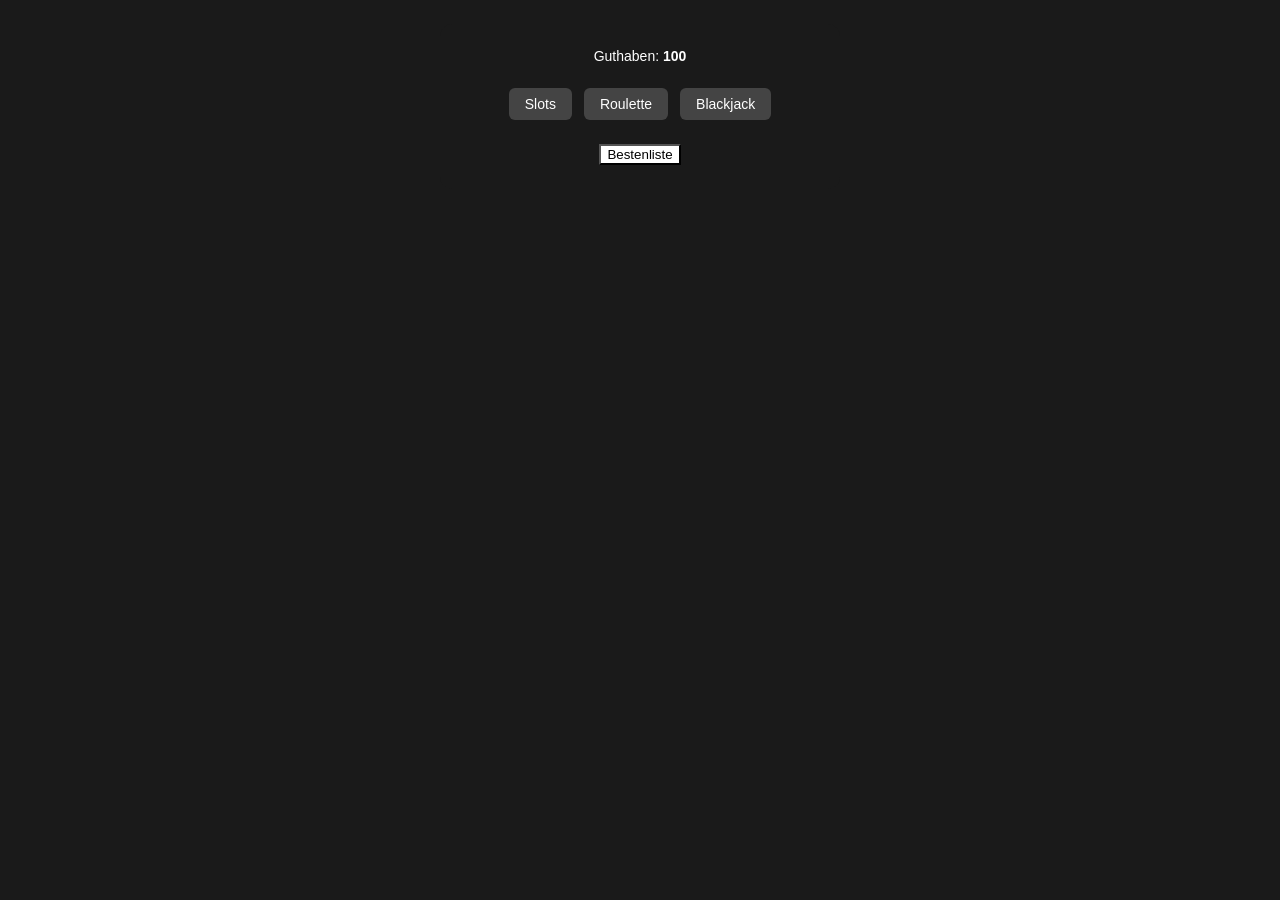
<file: index.html>
<!DOCTYPE html>
<html lang="de">
<head>
  <meta charset="UTF-8">
  <meta name="viewport" content="width=device-width, initial-scale=1.0">
  <title>Slot Maschine</title>
  <link rel="stylesheet" href="format.css">
</head>
<body>
  <div class="menu">
    <div class="status-bar">
      <div>Guthaben: <span id="credits">100</span></div>
    </div>
    <div class="maschinen auswahl">
      <button id="slot-machine">Slots</button>
      <button id="roulette">Roulette</button>
      <button id="blackjack">Blackjack</button>
    </div>
      <button id="highscore-button">Bestenliste</button>
    </div>
  </div>

  <script src="index.js"></script>
</body>
</html>
</file>
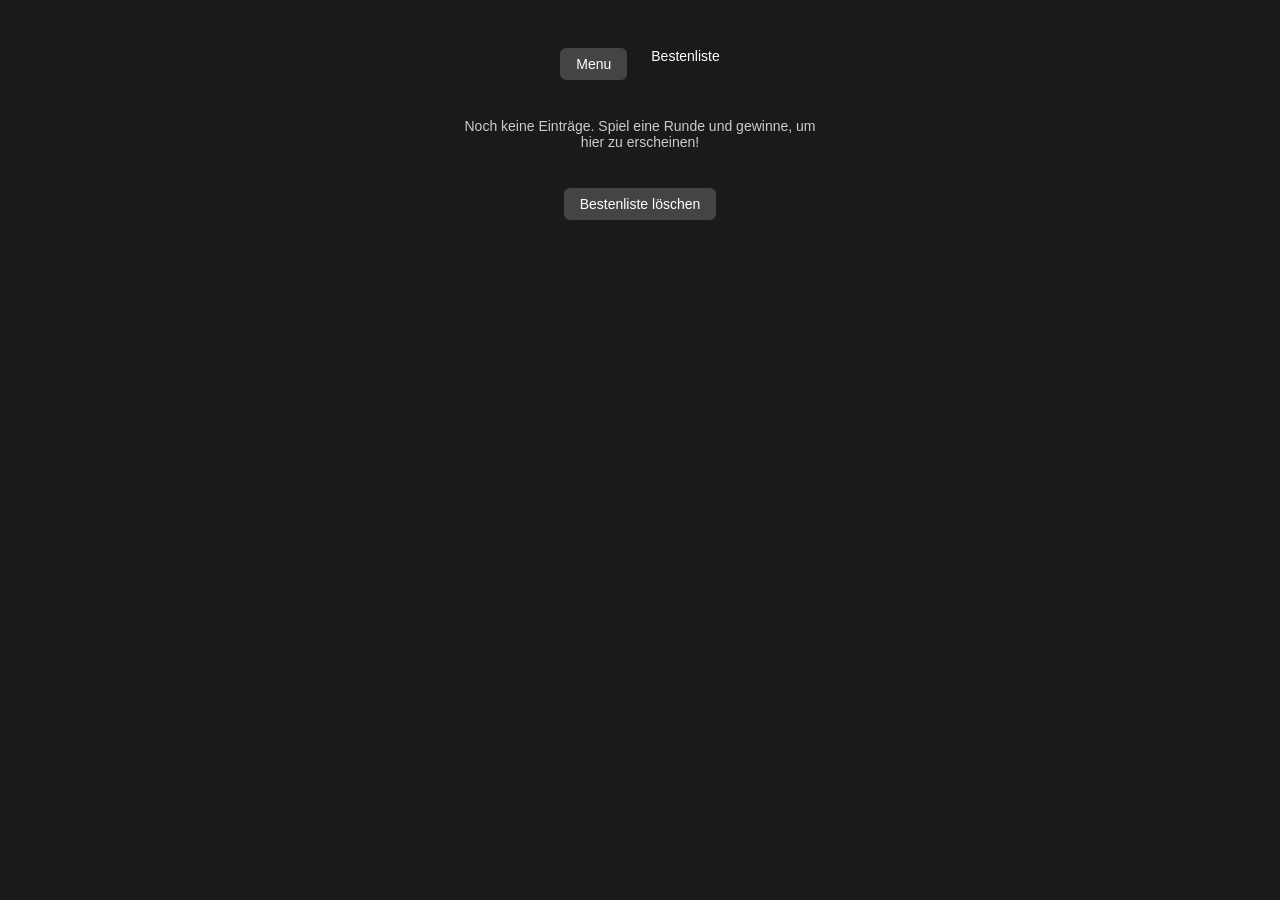
<file: Bestenliste.html>
<!DOCTYPE html>
<html lang="de">
<head>
  <meta charset="UTF-8">
  <title>Bestenliste - Slot Maschine</title>
  <link rel="stylesheet" href="format.css">
</head>
<body>
  <div class="menu">
    <div class="status-bar">
      <button id="esc">Menu</button>
      <div>Bestenliste</div>
    </div>

    <table id="highscore-table">
      <thead>
        <tr>
          <th>#</th>
          <th>Name</th>
          <th>Punktzahl</th>
        </tr>
      </thead>
      <tbody id="highscore-body">
        <!-- wird per JavaScript befüllt -->
      </tbody>
    </table>

    <p id="empty-message" style="display:none;">Noch keine Einträge. Spiel eine Runde und gewinne, um hier zu erscheinen!</p>

    <button id="clear-scores">Bestenliste löschen</button>
  </div>

  <script src="bestenliste.js"></script>
</body>
</html>
</file>
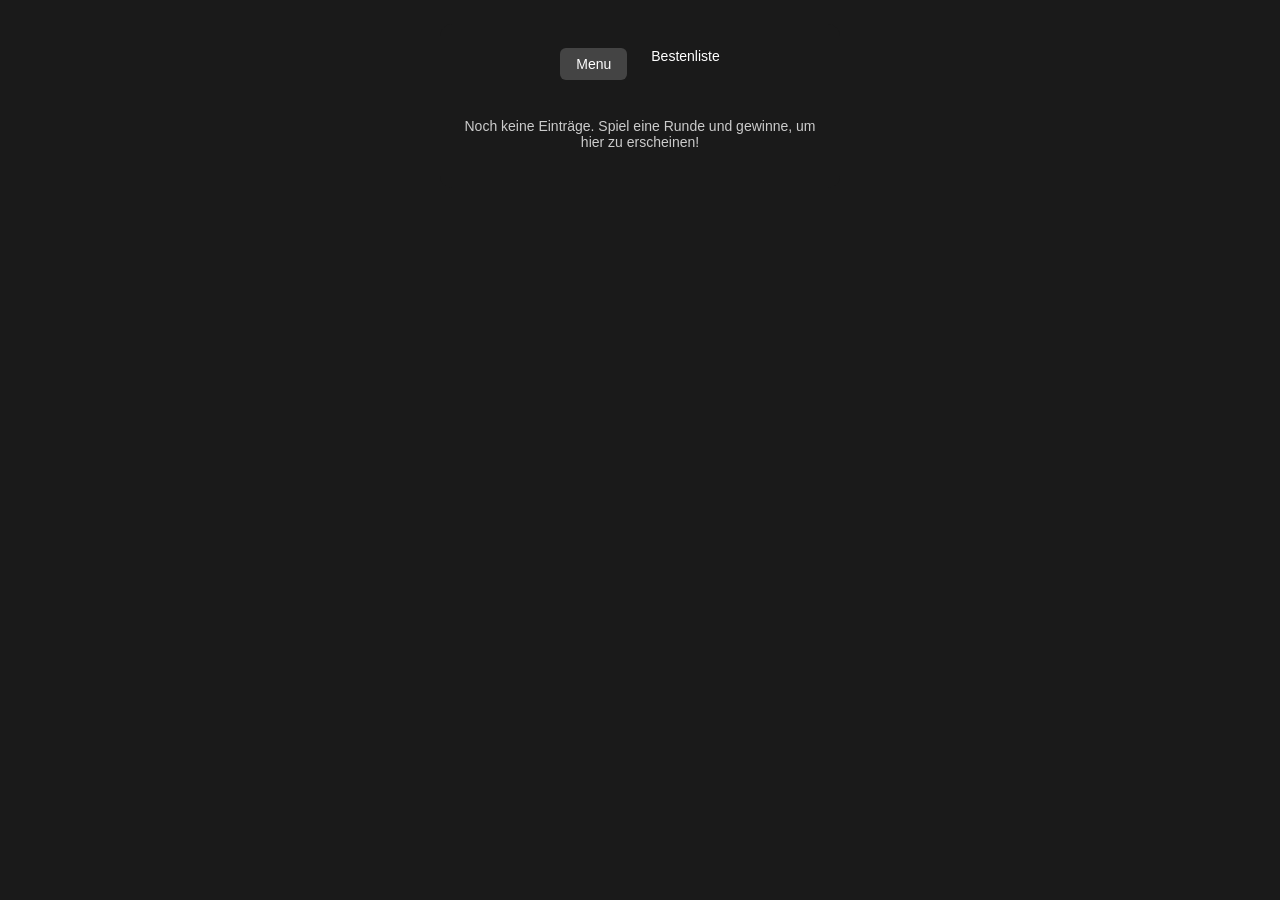
<file: bestenliste.html>
<!DOCTYPE html>
<html lang="de">
<head>
  <meta charset="UTF-8">
  <meta name="viewport" content="width=device-width, initial-scale=1.0">
  <title>Bestenliste - Slot Maschine</title>
  <link rel="stylesheet" href="format.css">
</head>
<body>
  <div class="menu">
    <div class="status-bar">
      <button id="esc">Menu</button>
      <div>Bestenliste</div>
    </div>

    <table id="highscore-table">
      <thead>
        <tr>
          <th>#</th>
          <th>Name</th>
          <th>Punktzahl</th>
        </tr>
      </thead>
      <tbody id="highscore-body">
        
      </tbody>
    </table>

    <p id="empty-message" style="display:none;">Noch keine Einträge. Spiel eine Runde und gewinne, um hier zu erscheinen!</p>

  
  </div>

  <script src="highscore.js"></script>
  <script src="bestenliste.js"></script>
</body>
</html>
</file>
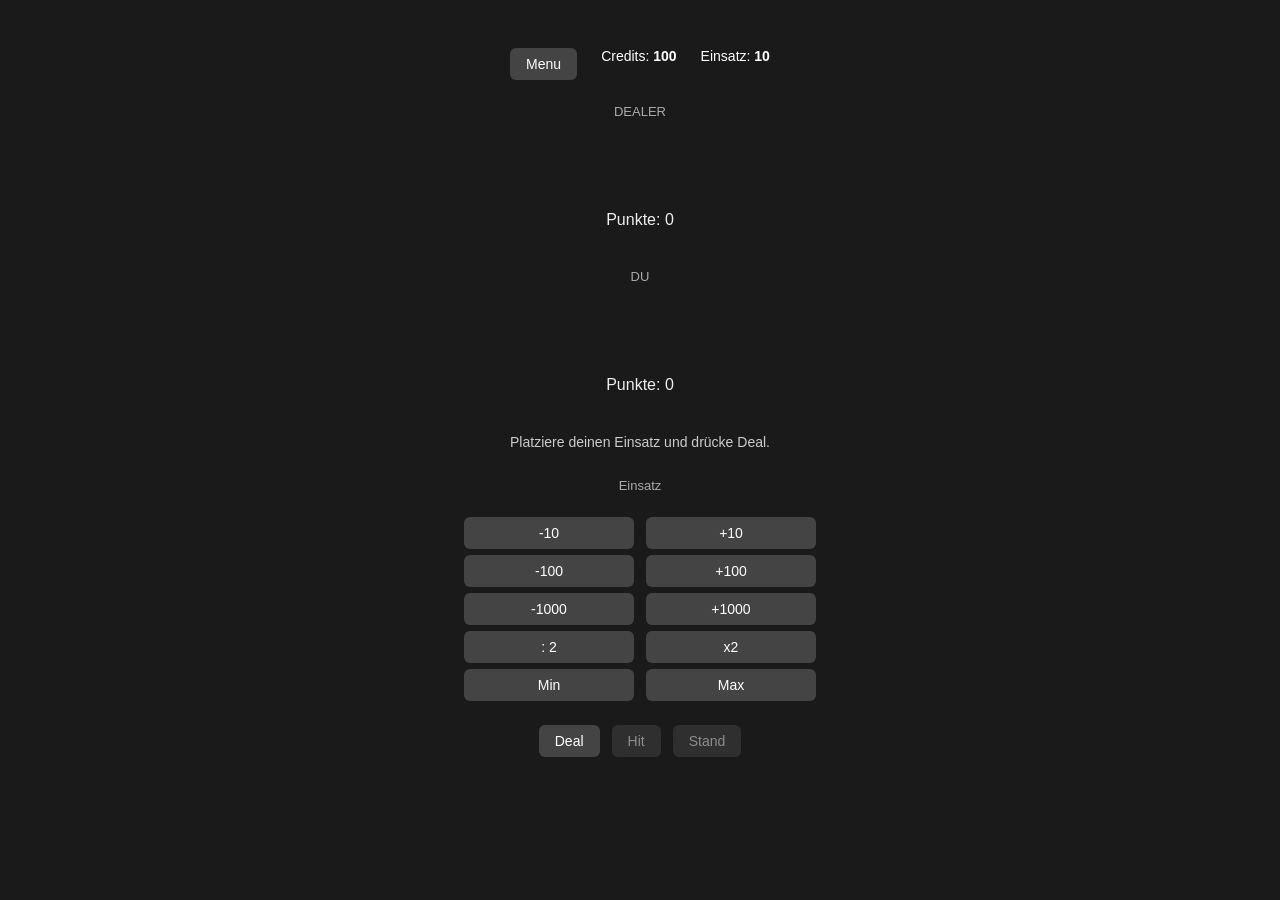
<file: blackjack.html>
<!DOCTYPE html>
<html lang="de">
<head>
  <meta charset="UTF-8">
  <meta name="viewport" content="width=device-width, initial-scale=1.0">
  <title>Blackjack</title>
  <link rel="stylesheet" href="format.css">
</head>
<body>
  <div class="menu">
    <div class="status-bar">
      <button id="esc">Menu</button>
      <div>Credits: <span id="credits">0</span></div>
      <div>Einsatz: <span id="bet-display">0</span></div>
    </div>

    <div class="dealer-area">
      <p class="hand-label">Dealer</p>
      <div class="hand" id="dealer-hand"></div>
      <p>Punkte: <span id="dealer-score">0</span></p>
    </div>

    <div class="player-area">
      <p class="hand-label">Du</p>
      <div class="hand" id="player-hand"></div>
      <p>Punkte: <span id="player-score">0</span></p>
    </div>

    <p id="message">Platziere deinen Einsatz und drücke Deal.</p>

    <div class ="controls">
      <span class="bet-label">Einsatz</span>
    </div>
    <div style="display:flex; gap:12px; width:100%;">
    <div class="controls1">
      <button id="bet-minus-10">-10</button>
      <button id="bet-minus-100">-100</button>
      <button id="bet-minus-1000">-1000</button>
      <button id="bet-minus-halb">: 2</button>
      <button id="bet-minus-Min">Min</button>
    </div>
    <div class="controls1">
      <button id="bet-plus-10">+10</button>
      <button id="bet-plus-100">+100</button>
      <button id="bet-plus-1000">+1000</button>
      <button id="bet-plus-x2"> x2</button>
      <button id="bet-plus-Max">Max</button>
    </div>
    </div>

    <div class="controls">
      <button id="deal-btn">Deal</button>
      <button id="hit-btn" disabled>Hit</button>
      <button id="stand-btn" disabled>Stand</button>
    </div>
  </div>

  <script src="highscore.js"></script>
  <script src="blackjack.js"></script>
</body>
</html>
</file>
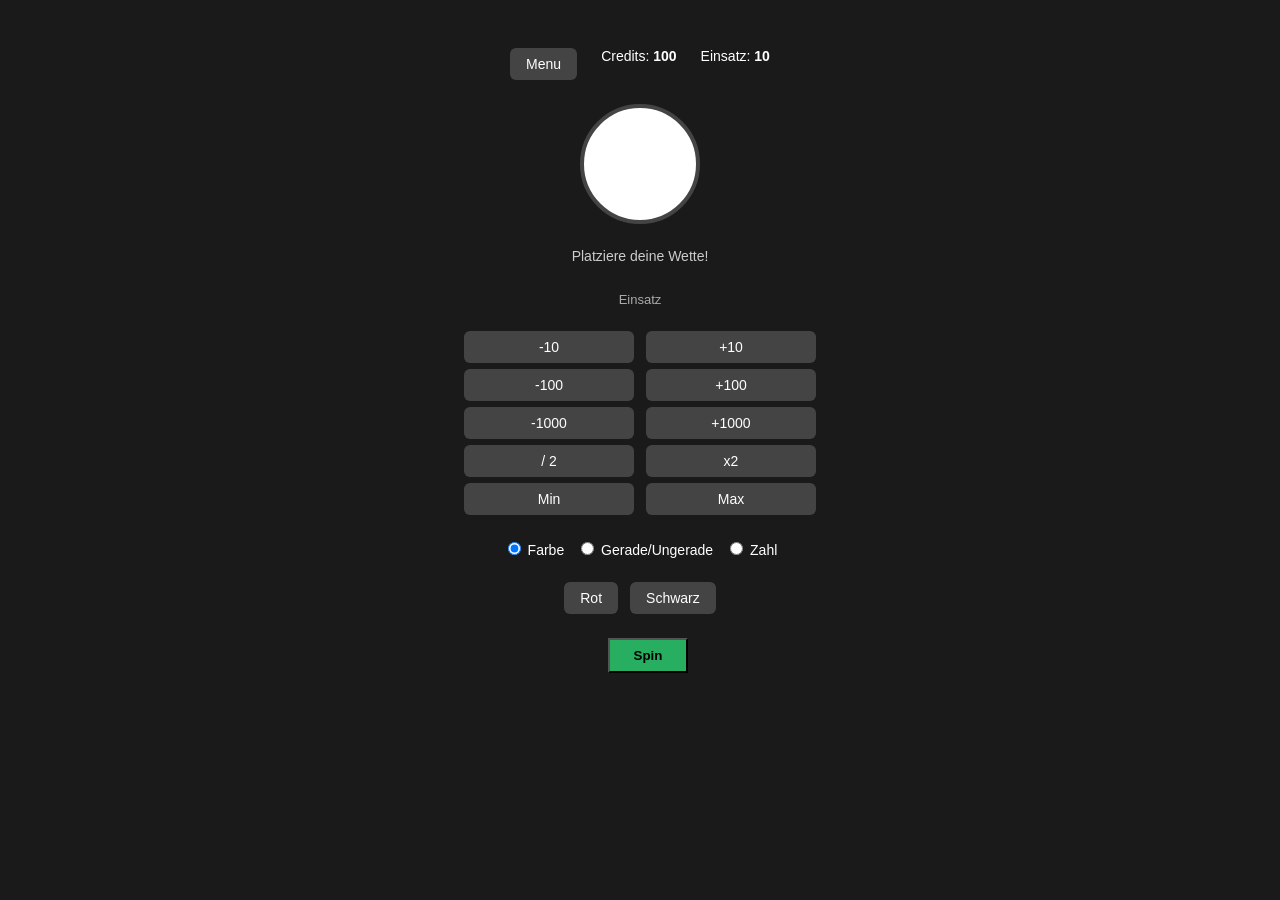
<file: roulette.html>
<!DOCTYPE html>
<html lang="de">
<head>
  <meta charset="UTF-8">
  <meta name="viewport" content="width=device-width, initial-scale=1.0">
  <title>Roulette</title>
  <link rel="stylesheet" href="format.css">
</head>
<body>
  <div class="menu">
    <div class="status-bar">
      <button id="esc">Menu</button>
      <div>Credits: <span id="credits">0</span></div>
      <div>Einsatz: <span id="bet-display">0</span></div>
    </div>

    <div class="roulette-wheel" id="wheel">0</div>

    <p id="message">Platziere deine Wette!</p>

    <div class ="controls">
      <span class="bet-label">Einsatz</span>
    </div>
    <div style="display:flex; gap:12px; width:100%;">
    <div class="controls1">
      <button id="bet-minus-10">-10</button>
      <button id="bet-minus-100">-100</button>
      <button id="bet-minus-1000">-1000</button>
      <button id="bet-minus-/2">/ 2</button>
      <button id="bet-minus-Min">Min</button>
      
    </div>
    <div class="controls1">
      <button id="bet-plus-10">+10</button>
      <button id="bet-plus-100">+100</button>
      <button id="bet-plus-1000">+1000</button>
      <button id="bet-plus-x2">x2</button>
      <button id="bet-plus-Max">Max</button>
    </div>
    </div>

    <div class="bet-type">
      <label><input type="radio" name="bet-type" value="color" checked> Farbe</label>
      <label><input type="radio" name="bet-type" value="parity"> Gerade/Ungerade</label>
      <label><input type="radio" name="bet-type" value="number"> Zahl</label>
    </div>

    <div class="bet-options" id="color-options">
      <button class="bet-choice" data-choice="red">Rot</button>
      <button class="bet-choice" data-choice="black">Schwarz</button>
    </div>

    <div class="bet-options" id="parity-options" style="display:none;">
      <button class="bet-choice" data-choice="even">Gerade</button>
      <button class="bet-choice" data-choice="odd">Ungerade</button>
    </div>

    <div class="bet-options" id="number-options" style="display:none;">
      <input type="number" id="number-input" min="0" max="36" value="0">
    </div>

    <button id="spin-btn">Spin</button>
  </div>

  <script src="highscore.js"></script>
  <script src="roulette.js"></script>
</body>
</html>
</file>
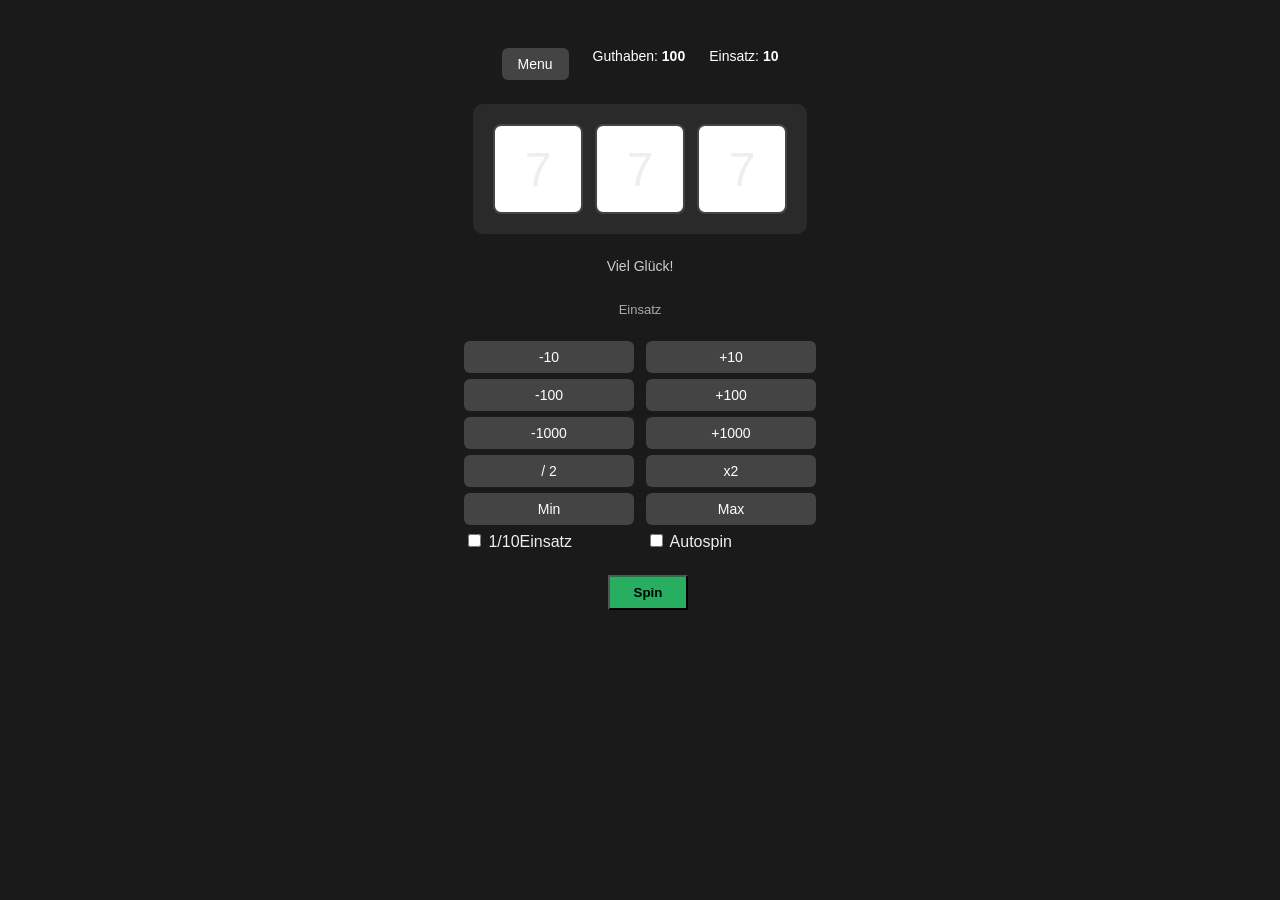
<file: slots.html>
<!DOCTYPE html>
<html lang="de">
<head>
  <meta charset="UTF-8">
  <meta name="viewport" content="width=device-width, initial-scale=1.0">
  <title>Slot Maschine</title>
  <link rel="stylesheet" href="format.css">
</head>
<body>
  <div class="slot-machine">
    <div class="status-bar">
      <button id="esc"> Menu</button>
      <div>Guthaben: <span id="credits"></span></div>
      <div>Einsatz: <span id="bet-display">10</span></div>
    </div>

    <div class="reels">
      <div class="reel-window" id="reel0">7</div>
      <div class="reel-window" id="reel1">7</div>
      <div class="reel-window" id="reel2">7</div>
    </div>

    <p id="message">Viel Glück!</p>

    <div class ="controls">
      <span class="bet-label">Einsatz</span>
    </div>
    <div style="display:flex; gap:12px; width:100%;">
    <div class="controls1">
      <button id="bet-minus-10">-10</button>
      <button id="bet-minus-100">-100</button>
      <button id="bet-minus-1000">-1000</button>
      <button id="bet-minus-/2">/ 2</button>
      <button id="bet-minus-Min">Min</button>
      <switch id="autospin-toggle">
        <input type="checkbox" id="auto-max-einsatz">
        <label for="auto-max-einsatz">1/10Einsatz</label>
      </switch>
    </div>
    <div class="controls1">
     <button id="bet-plus-10">+10</button>
      <button id="bet-plus-100">+100</button>
      <button id="bet-plus-1000">+1000</button>
      <button id="bet-plus-x2">x2</button>
      <button id="bet-plus-Max">Max</button>
      <switch id="autospin-toggle">
        <input type="checkbox" id="autospin">
        <label for="autospin">Autospin</label>
      </switch>
    </div>
    </div>
    <div class="controls2">
      <button id="spin-btn">Spin</button>
  </div>

  <script src="highscore.js"></script>
  <script src="slots.js"></script>
</body>
</html>
</file>
<file: format.css>
* {
  box-sizing: border-box;
}

html, body {
  margin: 0;
  padding: 0;
  background: #1a1a1a;
}

.slot-machine {
  display: flex;
  flex-direction: column;
  align-items: center;
  gap: 1.5rem;
  padding: 1.5rem;
  font-family: Arial, sans-serif;
  background: #1a1a1a;
  color: #eee;
  border-radius: 12px;
  width: 100%;
  max-width: 400px;
  margin: 0 auto;
}

.menu {
  display: flex;
  flex-direction: column;
  align-items: center;
  gap: 1.5rem;
  padding: 1.5rem;
  font-family: Arial, sans-serif;
  background: #1a1a1a;
  color: #eee;
  border-radius: 12px;
  width: 100%;
  max-width: 400px;
  margin: 0 auto;
}

.status-bar {
  display: flex;
  flex-wrap: wrap;
  justify-content: center;
  row-gap: 8px;
  gap: 24px;
  font-size: 14px;
  color: #ffffff;
  width: 100%;
}

.status-bar span {
  font-weight: bold;
  color: #fff;
}

.reels {
  background: #2a2a2a;
  border-radius: 10px;
  padding: 20px;
  display: flex;
  gap: 12px;
}

.reel-window {
  width: 90px;
  height: 90px;
  background: #fff;
  border: 2px solid #444;
  border-radius: 8px;
  display: flex;
  align-items: center;
  justify-content: center;
  font-size: 48px;
  overflow: hidden;
}

#message {
  font-size: 14px;
  color: #ccc;
  min-height: 20px;
  margin: 0;
}

.controls {
  display: flex;
  align-items: center;
  gap: 12px;
}

.controls button {
  padding: 8px 16px;
  border: none;
  border-radius: 6px;
  background: #444;
  color: #fff;
  cursor: pointer;
  font-size: 14px;
}

.controls button:hover {
  background: #555;
}

.controls button:disabled {
  opacity: 0.5;
  cursor: not-allowed;
}

#spin-btn {
  margin-left: 16px;
  padding: 8px 24px;
  font-weight: bold;
  background: #27ae60;
}

#spin-btn:hover {
  background: #27ae60;
}

.bet-label {
  font-size: 13px;
  color: #aaa;
  min-width: 50px;
  text-align: center;
}

#highscore-table {
  width: 100%;
  border-collapse: collapse;
  background: #2a2a2a;
  border-radius: 10px;
  overflow: hidden;
  font-size: 14px;
}

#highscore-table th,
#highscore-table td {
  padding: 10px 14px;
  text-align: left;
}

#highscore-table th {
  background: #333;
  color: #aaa;
  font-weight: bold;
  font-size: 13px;
  text-transform: uppercase;
}

#highscore-table td {
  border-top: 1px solid #3a3a3a;
  color: #eee;
}

#highscore-table tbody tr:first-child td {
  color: #f1c40f;
  font-weight: bold;
}

#empty-message {
  font-size: 14px;
  color: #ccc;
  text-align: center;
}

#clear-scores {
  padding: 8px 16px;
  border: none;
  border-radius: 6px;
  background: #444;
  color: #fff;
  cursor: pointer;
  font-size: 14px;
}

#clear-scores:hover {
  background: #c0392b;
}

#esc {
  padding: 8px 16px;
  border: none;
  border-radius: 6px;
  background: #444;
  color: #fff;
  cursor: pointer;
  font-size: 14px;
}

#esc:hover {
  background: #555;
}

.maschinen.auswahl {
  display: flex;
  gap: 12px;
}

.maschinen.auswahl button {
  padding: 8px 16px;
  border: none;
  border-radius: 6px;
  background: #444;
  color: #fff;
  cursor: pointer;
  font-size: 14px;
}

.maschinen.auswahl button:hover {
  background: #555;
}

#highscore-button {
  background: #fff !important;
}

#highscore-button:hover {
  background: #fff !important;
}
.roulette-wheel {
  width: 120px;
  height: 120px;
  border-radius: 50%;
  background: #fff;
  border: 4px solid #444;
  display: flex;
  align-items: center;
  justify-content: center;
  font-size: 36px;
  font-weight: bold;
  color: #fff;
}

.bet-type {
  display: flex;
  gap: 12px;
  font-size: 14px;
  color: #fff;
}

.bet-options {
  display: flex;
  gap: 12px;
}

.bet-choice {
  padding: 8px 16px;
  border: none;
  border-radius: 6px;
  background: #444;
  color: #fff;
  cursor: pointer;
  font-size: 14px;
 
}

.bet-choice:hover {
  background: #000;
}

.bet-choice[data-choice="red"].active {
  background: #fff;
  color: #e74c3c;
}
.bet-choice[data-choice="black"].active {
  background: #fff;
  color: #000;
}
.spin-button {
  padding: 8px 24px;
  border: none;
  border-radius: 6px;
  background: #27ae60;
  color: #fff;
  cursor: pointer;
  font-size: 14px;
}

#number-input {
  width: 60px;
  padding: 6px;
  border-radius: 6px;
  border: none;
  font-size: 14px;
  text-align: center;
}
.dealer-area, .player-area {
  width: 100%;
  text-align: center;
}

.hand-label {
  font-size: 13px;
  color: #aaa;
  text-transform: uppercase;
  margin: 0 0 6px 0;
}

.hand {
  display: flex;
  gap: 8px;
  justify-content: center;
  flex-wrap: wrap;
  min-height: 70px;
}

.card {
  width: 50px;
  height: 70px;
  background: #fff;
  color: #1a1a1a;
  border-radius: 6px;
  display: flex;
  align-items: center;
  justify-content: center;
  font-size: 18px;
  font-weight: bold;
}

.card.red-card {
  color: #c0392b;
}

.card.hidden-card {
  background: #444;
  color: #fff;
  font-size: 28px;
}
.controls1 {
  display: flex;
  flex-direction: column;
  gap: 6px;
  flex: 1;
  min-width: 0;
}

.controls1 button {
  width: 100%;
  padding: 8px 0;
  border: none;
  border-radius: 6px;
  background: #444;
  color: #fff;
  cursor: pointer;
  font-size: 14px;
}

.controls1 button:hover {
  background: #555;
}
.bet-choice.active {
  background: #555;
  border: 2px solid #fff;
}

/* ===== Responsive: Handy / kleine Bildschirme ===== */
@media (max-width: 420px) {
  .slot-machine,
  .menu {
    max-width: 100%;
    border-radius: 0;
    min-height: 100vh;
    padding: 1rem;
    gap: 1rem;
  }

  .reels {
    padding: 12px;
    gap: 8px;
  }

  .reel-window {
    flex: 1;
    width: auto;
    aspect-ratio: 1 / 1;
    font-size: 36px;
  }

  .roulette-wheel {
    width: 100px;
    height: 100px;
    font-size: 30px;
  }

  .status-bar {
    font-size: 13px;
    gap: 12px 16px;
  }

  .controls1 button,
  .bet-choice,
  #esc,
  #spin-btn,
  #deal-btn,
  #hit-btn,
  #stand-btn {
    font-size: 13px;
    padding: 10px 8px;
  }

  .maschinen.auswahl {
    flex-wrap: wrap;
    justify-content: center;
  }

  .card {
    width: 42px;
    height: 60px;
    font-size: 15px;
  }

  #highscore-table th,
  #highscore-table td {
    padding: 8px 6px;
    font-size: 13px;
  }
}

/* Desktop: etwas mehr Luft, damit es nicht gequetscht wirkt */
@media (min-width: 421px) {
  body {
    display: flex;
    justify-content: center;
    padding: 24px 0;
  }
}
</file>
